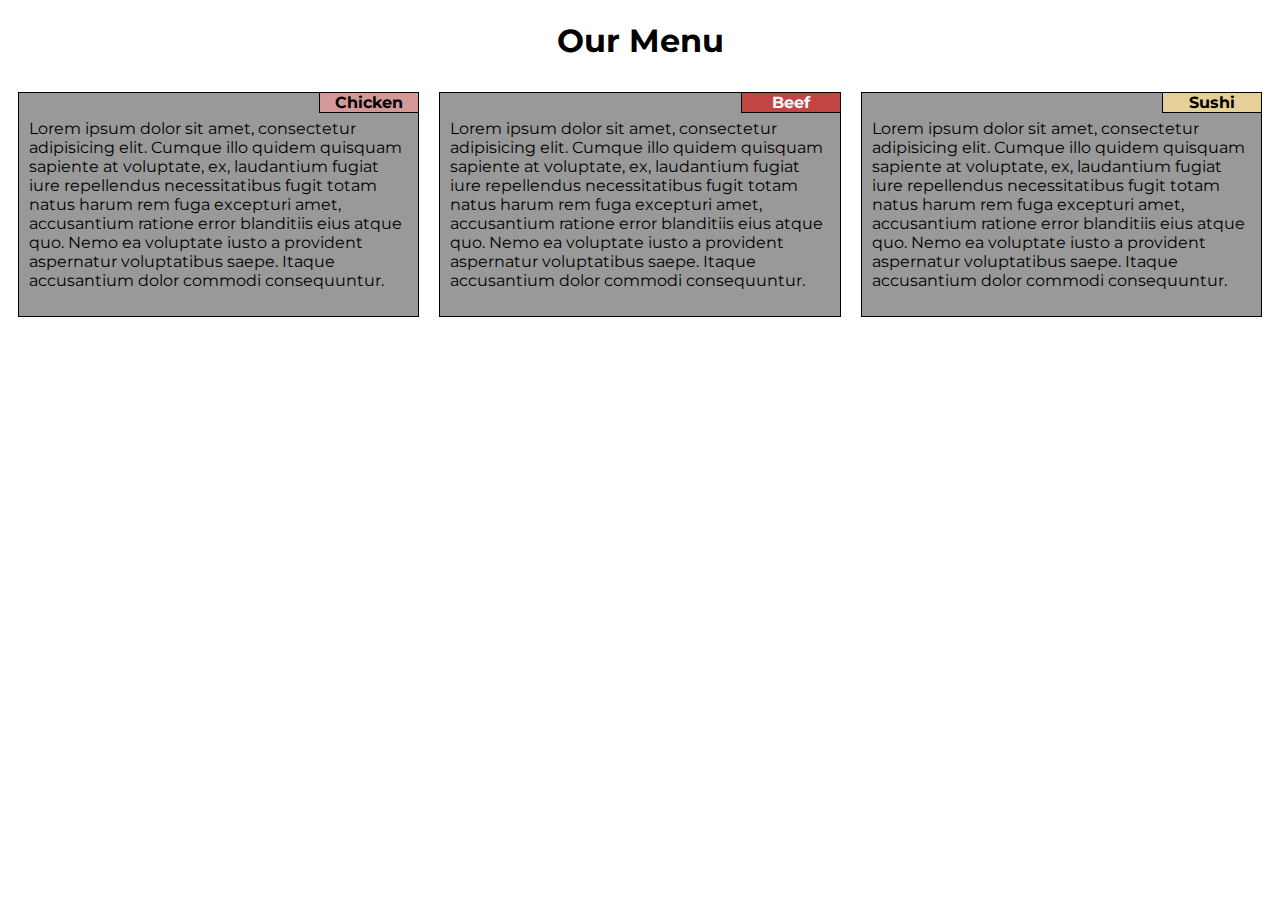
<file: module2-solution/index.html>
<!DOCTYPE html>
<html lang="en">
<head>
    <meta charset="UTF-8">
    <meta http-equiv="X-UA-Compatible" content="IE=edge">
    <meta name="viewport" content="width=device-width, initial-scale=1.0">
    <link rel="stylesheet" href="css/styles.css">
    <title>Nik's Project</title>
</head>
<body>
    <h1>Our Menu</h1>
    <div class="col-lg-4 col-md-6 col-sm-12">
        <div class="box">
            <div class="title title-1">Chicken</div>
            <p>            
                Lorem ipsum dolor sit amet, consectetur adipisicing elit. Cumque illo quidem quisquam sapiente at voluptate, ex, laudantium fugiat iure repellendus necessitatibus fugit totam natus harum rem fuga excepturi amet, accusantium ratione error blanditiis eius atque quo. Nemo ea voluptate iusto a provident aspernatur voluptatibus saepe. Itaque accusantium dolor commodi consequuntur.
            </p>
        </div>
    </div>
    <div class="col-lg-4 col-md-6 col-sm-12">
        <div class="box">
            <div class="title title-2">Beef</div>
            <p>            
                Lorem ipsum dolor sit amet, consectetur adipisicing elit. Cumque illo quidem quisquam sapiente at voluptate, ex, laudantium fugiat iure repellendus necessitatibus fugit totam natus harum rem fuga excepturi amet, accusantium ratione error blanditiis eius atque quo. Nemo ea voluptate iusto a provident aspernatur voluptatibus saepe. Itaque accusantium dolor commodi consequuntur.
            </p>
        </div>
    </div>
    <div class="col-lg-4 col-md-12 col-sm-12">
        <div class="box">
            <div class="title title-3">Sushi</div>
            <p>            
                Lorem ipsum dolor sit amet, consectetur adipisicing elit. Cumque illo quidem quisquam sapiente at voluptate, ex, laudantium fugiat iure repellendus necessitatibus fugit totam natus harum rem fuga excepturi amet, accusantium ratione error blanditiis eius atque quo. Nemo ea voluptate iusto a provident aspernatur voluptatibus saepe. Itaque accusantium dolor commodi consequuntur.
            </p>
        </div>
    </div>
</body>
</html>
</file>
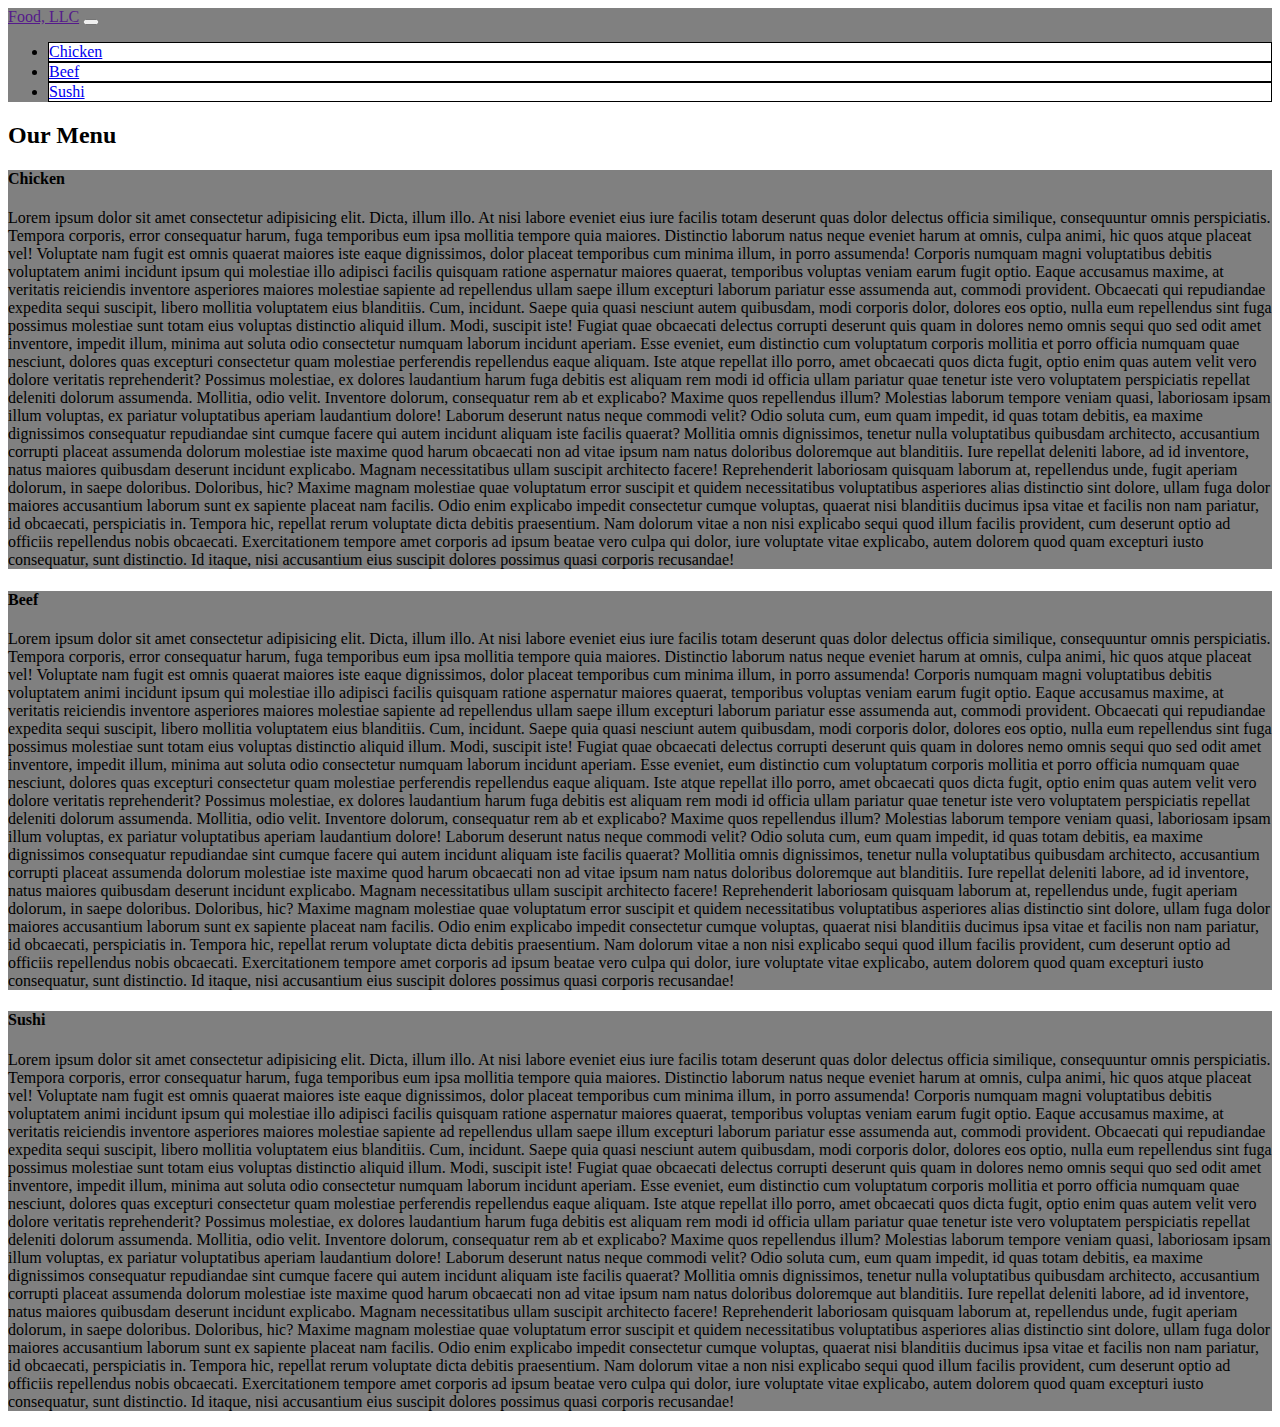
<file: module3-solution/index.html>
<!doctype html>
<html lang="en">
  <head>
    <meta charset="utf-8">
    <meta name="viewport" content="width=device-width, initial-scale=1">
    <title>Module3 Assignment</title>
    <link href="https://cdn.jsdelivr.net/npm/bootstrap@5.2.0-beta1/dist/css/bootstrap.min.css" rel="stylesheet" integrity="sha384-0evHe/X+R7YkIZDRvuzKMRqM+OrBnVFBL6DOitfPri4tjfHxaWutUpFmBp4vmVor" crossorigin="anonymous">
    <link rel="stylesheet" href="css/styles.css">
  </head>
  <body>

    <nav class="navbar navbar-expand-md -flex">
        <div class="container-fluid">
            <a href="" class="navbar-brand">Food, LLC</a>
            <button class="navbar-toggler" type="button" data-bs-toggle="collapse" data-bs-target="#menu">
                <span class="navbar-toggler-icon"></span>
            </button>
        </div>
        <div class="collapse navbar-collapse" id="menu">
          <ul class="navbar-nav d-md-none">
            <li class="nav-item">
              <a class="nav-link text-center" href="#">Chicken</a>
            </li>
            <li class="nav-item text-center">
              <a class="nav-link" href="#">Beef</a>
            </li>
            <li class="nav-item text-center">
              <a class="nav-link" href="#">Sushi</a>
            </li>  
          </ul>
        </div>    
    </nav>

    <section class="container">
      <h2 class="text-center">Our Menu</h2>
      <div class="row">
        <div class="col-lg-4 col-md-6 col-sm-12">
          <div class="content m-3 p-3">
            <h4 class="text-center">Chicken</h4>
            <p>Lorem ipsum dolor sit amet consectetur adipisicing elit. Dicta, illum illo. At nisi labore eveniet eius iure facilis totam deserunt quas dolor delectus officia similique, consequuntur omnis perspiciatis. Tempora corporis, error consequatur harum, fuga temporibus eum ipsa mollitia tempore quia maiores. Distinctio laborum natus neque eveniet harum at omnis, culpa animi, hic quos atque placeat vel! Voluptate nam fugit est omnis quaerat maiores iste eaque dignissimos, dolor placeat temporibus cum minima illum, in porro assumenda! Corporis numquam magni voluptatibus debitis voluptatem animi incidunt ipsum qui molestiae illo adipisci facilis quisquam ratione aspernatur maiores quaerat, temporibus voluptas veniam earum fugit optio. Eaque accusamus maxime, at veritatis reiciendis inventore asperiores maiores molestiae sapiente ad repellendus ullam saepe illum excepturi laborum pariatur esse assumenda aut, commodi provident. Obcaecati qui repudiandae expedita sequi suscipit, libero mollitia voluptatem eius blanditiis. Cum, incidunt. Saepe quia quasi nesciunt autem quibusdam, modi corporis dolor, dolores eos optio, nulla eum repellendus sint fuga possimus molestiae sunt totam eius voluptas distinctio aliquid illum. Modi, suscipit iste! Fugiat quae obcaecati delectus corrupti deserunt quis quam in dolores nemo omnis sequi quo sed odit amet inventore, impedit illum, minima aut soluta odio consectetur numquam laborum incidunt aperiam. Esse eveniet, eum distinctio cum voluptatum corporis mollitia et porro officia numquam quae nesciunt, dolores quas excepturi consectetur quam molestiae perferendis repellendus eaque aliquam. Iste atque repellat illo porro, amet obcaecati quos dicta fugit, optio enim quas autem velit vero dolore veritatis reprehenderit? Possimus molestiae, ex dolores laudantium harum fuga debitis est aliquam rem modi id officia ullam pariatur quae tenetur iste vero voluptatem perspiciatis repellat deleniti dolorum assumenda. Mollitia, odio velit. Inventore dolorum, consequatur rem ab et explicabo? Maxime quos repellendus illum? Molestias laborum tempore veniam quasi, laboriosam ipsam illum voluptas, ex pariatur voluptatibus aperiam laudantium dolore! Laborum deserunt natus neque commodi velit? Odio soluta cum, eum quam impedit, id quas totam debitis, ea maxime dignissimos consequatur repudiandae sint cumque facere qui autem incidunt aliquam iste facilis quaerat? Mollitia omnis dignissimos, tenetur nulla voluptatibus quibusdam architecto, accusantium corrupti placeat assumenda dolorum molestiae iste maxime quod harum obcaecati non ad vitae ipsum nam natus doloribus doloremque aut blanditiis. Iure repellat deleniti labore, ad id inventore, natus maiores quibusdam deserunt incidunt explicabo. Magnam necessitatibus ullam suscipit architecto facere! Reprehenderit laboriosam quisquam laborum at, repellendus unde, fugit aperiam dolorum, in saepe doloribus. Doloribus, hic? Maxime magnam molestiae quae voluptatum error suscipit et quidem necessitatibus voluptatibus asperiores alias distinctio sint dolore, ullam fuga dolor maiores accusantium laborum sunt ex sapiente placeat nam facilis. Odio enim explicabo impedit consectetur cumque voluptas, quaerat nisi blanditiis ducimus ipsa vitae et facilis non nam pariatur, id obcaecati, perspiciatis in. Tempora hic, repellat rerum voluptate dicta debitis praesentium. Nam dolorum vitae a non nisi explicabo sequi quod illum facilis provident, cum deserunt optio ad officiis repellendus nobis obcaecati. Exercitationem tempore amet corporis ad ipsum beatae vero culpa qui dolor, iure voluptate vitae explicabo, autem dolorem quod quam excepturi iusto consequatur, sunt distinctio. Id itaque, nisi accusantium eius suscipit dolores possimus quasi corporis recusandae!</p>
          </div>
        </div>
        <div class="col-lg-4 col-md-6 col-sm-12">
          <div class="content m-3 p-3">
            <h4 class="text-center">Beef</h4>
            <p>Lorem ipsum dolor sit amet consectetur adipisicing elit. Dicta, illum illo. At nisi labore eveniet eius iure facilis totam deserunt quas dolor delectus officia similique, consequuntur omnis perspiciatis. Tempora corporis, error consequatur harum, fuga temporibus eum ipsa mollitia tempore quia maiores. Distinctio laborum natus neque eveniet harum at omnis, culpa animi, hic quos atque placeat vel! Voluptate nam fugit est omnis quaerat maiores iste eaque dignissimos, dolor placeat temporibus cum minima illum, in porro assumenda! Corporis numquam magni voluptatibus debitis voluptatem animi incidunt ipsum qui molestiae illo adipisci facilis quisquam ratione aspernatur maiores quaerat, temporibus voluptas veniam earum fugit optio. Eaque accusamus maxime, at veritatis reiciendis inventore asperiores maiores molestiae sapiente ad repellendus ullam saepe illum excepturi laborum pariatur esse assumenda aut, commodi provident. Obcaecati qui repudiandae expedita sequi suscipit, libero mollitia voluptatem eius blanditiis. Cum, incidunt. Saepe quia quasi nesciunt autem quibusdam, modi corporis dolor, dolores eos optio, nulla eum repellendus sint fuga possimus molestiae sunt totam eius voluptas distinctio aliquid illum. Modi, suscipit iste! Fugiat quae obcaecati delectus corrupti deserunt quis quam in dolores nemo omnis sequi quo sed odit amet inventore, impedit illum, minima aut soluta odio consectetur numquam laborum incidunt aperiam. Esse eveniet, eum distinctio cum voluptatum corporis mollitia et porro officia numquam quae nesciunt, dolores quas excepturi consectetur quam molestiae perferendis repellendus eaque aliquam. Iste atque repellat illo porro, amet obcaecati quos dicta fugit, optio enim quas autem velit vero dolore veritatis reprehenderit? Possimus molestiae, ex dolores laudantium harum fuga debitis est aliquam rem modi id officia ullam pariatur quae tenetur iste vero voluptatem perspiciatis repellat deleniti dolorum assumenda. Mollitia, odio velit. Inventore dolorum, consequatur rem ab et explicabo? Maxime quos repellendus illum? Molestias laborum tempore veniam quasi, laboriosam ipsam illum voluptas, ex pariatur voluptatibus aperiam laudantium dolore! Laborum deserunt natus neque commodi velit? Odio soluta cum, eum quam impedit, id quas totam debitis, ea maxime dignissimos consequatur repudiandae sint cumque facere qui autem incidunt aliquam iste facilis quaerat? Mollitia omnis dignissimos, tenetur nulla voluptatibus quibusdam architecto, accusantium corrupti placeat assumenda dolorum molestiae iste maxime quod harum obcaecati non ad vitae ipsum nam natus doloribus doloremque aut blanditiis. Iure repellat deleniti labore, ad id inventore, natus maiores quibusdam deserunt incidunt explicabo. Magnam necessitatibus ullam suscipit architecto facere! Reprehenderit laboriosam quisquam laborum at, repellendus unde, fugit aperiam dolorum, in saepe doloribus. Doloribus, hic? Maxime magnam molestiae quae voluptatum error suscipit et quidem necessitatibus voluptatibus asperiores alias distinctio sint dolore, ullam fuga dolor maiores accusantium laborum sunt ex sapiente placeat nam facilis. Odio enim explicabo impedit consectetur cumque voluptas, quaerat nisi blanditiis ducimus ipsa vitae et facilis non nam pariatur, id obcaecati, perspiciatis in. Tempora hic, repellat rerum voluptate dicta debitis praesentium. Nam dolorum vitae a non nisi explicabo sequi quod illum facilis provident, cum deserunt optio ad officiis repellendus nobis obcaecati. Exercitationem tempore amet corporis ad ipsum beatae vero culpa qui dolor, iure voluptate vitae explicabo, autem dolorem quod quam excepturi iusto consequatur, sunt distinctio. Id itaque, nisi accusantium eius suscipit dolores possimus quasi corporis recusandae!</p>
          </div>
        </div>
        <div class="col-lg-4 col-md-12 col-sm-12">
          <div class="content m-3 p-3">
            <h4 class="text-center">Sushi</h4>
            <p>Lorem ipsum dolor sit amet consectetur adipisicing elit. Dicta, illum illo. At nisi labore eveniet eius iure facilis totam deserunt quas dolor delectus officia similique, consequuntur omnis perspiciatis. Tempora corporis, error consequatur harum, fuga temporibus eum ipsa mollitia tempore quia maiores. Distinctio laborum natus neque eveniet harum at omnis, culpa animi, hic quos atque placeat vel! Voluptate nam fugit est omnis quaerat maiores iste eaque dignissimos, dolor placeat temporibus cum minima illum, in porro assumenda! Corporis numquam magni voluptatibus debitis voluptatem animi incidunt ipsum qui molestiae illo adipisci facilis quisquam ratione aspernatur maiores quaerat, temporibus voluptas veniam earum fugit optio. Eaque accusamus maxime, at veritatis reiciendis inventore asperiores maiores molestiae sapiente ad repellendus ullam saepe illum excepturi laborum pariatur esse assumenda aut, commodi provident. Obcaecati qui repudiandae expedita sequi suscipit, libero mollitia voluptatem eius blanditiis. Cum, incidunt. Saepe quia quasi nesciunt autem quibusdam, modi corporis dolor, dolores eos optio, nulla eum repellendus sint fuga possimus molestiae sunt totam eius voluptas distinctio aliquid illum. Modi, suscipit iste! Fugiat quae obcaecati delectus corrupti deserunt quis quam in dolores nemo omnis sequi quo sed odit amet inventore, impedit illum, minima aut soluta odio consectetur numquam laborum incidunt aperiam. Esse eveniet, eum distinctio cum voluptatum corporis mollitia et porro officia numquam quae nesciunt, dolores quas excepturi consectetur quam molestiae perferendis repellendus eaque aliquam. Iste atque repellat illo porro, amet obcaecati quos dicta fugit, optio enim quas autem velit vero dolore veritatis reprehenderit? Possimus molestiae, ex dolores laudantium harum fuga debitis est aliquam rem modi id officia ullam pariatur quae tenetur iste vero voluptatem perspiciatis repellat deleniti dolorum assumenda. Mollitia, odio velit. Inventore dolorum, consequatur rem ab et explicabo? Maxime quos repellendus illum? Molestias laborum tempore veniam quasi, laboriosam ipsam illum voluptas, ex pariatur voluptatibus aperiam laudantium dolore! Laborum deserunt natus neque commodi velit? Odio soluta cum, eum quam impedit, id quas totam debitis, ea maxime dignissimos consequatur repudiandae sint cumque facere qui autem incidunt aliquam iste facilis quaerat? Mollitia omnis dignissimos, tenetur nulla voluptatibus quibusdam architecto, accusantium corrupti placeat assumenda dolorum molestiae iste maxime quod harum obcaecati non ad vitae ipsum nam natus doloribus doloremque aut blanditiis. Iure repellat deleniti labore, ad id inventore, natus maiores quibusdam deserunt incidunt explicabo. Magnam necessitatibus ullam suscipit architecto facere! Reprehenderit laboriosam quisquam laborum at, repellendus unde, fugit aperiam dolorum, in saepe doloribus. Doloribus, hic? Maxime magnam molestiae quae voluptatum error suscipit et quidem necessitatibus voluptatibus asperiores alias distinctio sint dolore, ullam fuga dolor maiores accusantium laborum sunt ex sapiente placeat nam facilis. Odio enim explicabo impedit consectetur cumque voluptas, quaerat nisi blanditiis ducimus ipsa vitae et facilis non nam pariatur, id obcaecati, perspiciatis in. Tempora hic, repellat rerum voluptate dicta debitis praesentium. Nam dolorum vitae a non nisi explicabo sequi quod illum facilis provident, cum deserunt optio ad officiis repellendus nobis obcaecati. Exercitationem tempore amet corporis ad ipsum beatae vero culpa qui dolor, iure voluptate vitae explicabo, autem dolorem quod quam excepturi iusto consequatur, sunt distinctio. Id itaque, nisi accusantium eius suscipit dolores possimus quasi corporis recusandae!</p>
          </div>
        </div>
      </div>
    </section>


    <script src="https://cdn.jsdelivr.net/npm/bootstrap@5.2.0-beta1/dist/js/bootstrap.bundle.min.js" integrity="sha384-pprn3073KE6tl6bjs2QrFaJGz5/SUsLqktiwsUTF55Jfv3qYSDhgCecCxMW52nD2" crossorigin="anonymous"></script>
  </body>
</html>
</file>
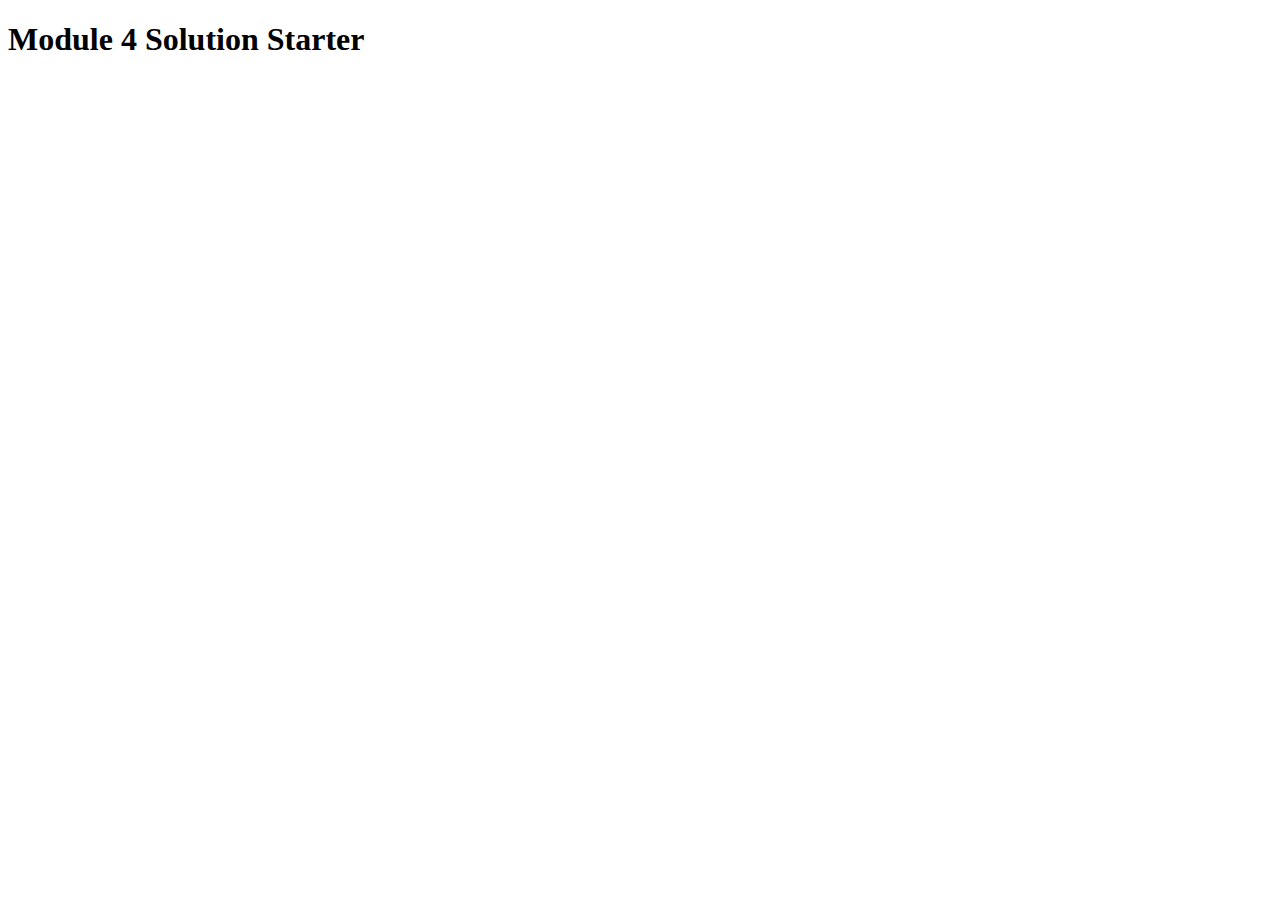
<file: module4-solution/index.html>
<!DOCTYPE html>
<html>
<head>
  <meta charset="utf-8">
  <title>Module 4 Solution Starter</title>
  <script>
    var names = []; // DO NOT REMOVE
  </script>
  <script src="SpeakHello.js"></script>
  <script src="SpeakGoodBye.js"></script>
  <script src="script.js"></script>
</head>
<body>
  <h1>Module 4 Solution Starter</h1>
</body>
</html>
</file>
<file: module2-solution/css/styles.css>
@import url('https://fonts.googleapis.com/css2?family=Montserrat:ital,wght@0,100;0,200;0,300;0,400;0,500;0,600;0,700;0,800;0,900;1,100;1,200;1,300;1,400;1,500;1,600;1,700;1,800;1,900&display=swap');

* {
    box-sizing: border-box;
    font-family: 'Montserrat', sans-serif;
  }

h1{
    text-align: center;
}

.box{
    position: relative;
    margin: 10px;
    border: 1px solid black;
    background: #999999;
}

.title{
    position: absolute;
    border: 1px solid black;
    right: -1px;
    top: -1px;
    width: 100px;
    text-align: center;
    font-weight: bold;
  }

.title-1{
    background-color: #d59898;
}
.title-2{
    background-color: #c14543;
    color: aliceblue;
}
.title-3{
    background-color: #e5d198;
}

p{
    padding: 10px;
}
  
  /* Simple Responsive Framework. */
  .row {
    width: 100%;
  }
  
  /********** Large devices only **********/
  @media (min-width: 992px) {
    .col-lg-1, .col-lg-2, .col-lg-3, .col-lg-4, .col-lg-5, .col-lg-6, .col-lg-7, .col-lg-8, .col-lg-9, .col-lg-10, .col-lg-11, .col-lg-12 {
      float: left;
    }
    .col-lg-1 {
      width: 8.33%;
    }
    .col-lg-2 {
      width: 16.66%;
    }
    .col-lg-3 {
      width: 25%;
    }
    .col-lg-4 {
      width: 33.33%;
    }
    .col-lg-5 {
      width: 41.66%;
    }
    .col-lg-6 {
      width: 50%;
    }
    .col-lg-7 {
      width: 58.33%;
    }
    .col-lg-8 {
      width: 66.66%;
    }
    .col-lg-9 {
      width: 74.99%;
    }
    .col-lg-10 {
      width: 83.33%;
    }
    .col-lg-11 {
      width: 91.66%;
    }
    .col-lg-12 {
      width: 100%;
    }
  }
  
  /********** Medium devices only **********/
  @media (min-width: 768px) and (max-width: 991px) {
    .col-md-1, .col-md-2, .col-md-3, .col-md-4, .col-md-5, .col-md-6, .col-md-7, .col-md-8, .col-md-9, .col-md-10, .col-md-11, .col-md-12 {
      float: left;
    }
    .col-md-1 {
      width: 8.33%;
    }
    .col-md-2 {
      width: 16.66%;
    }
    .col-md-3 {
      width: 25%;
    }
    .col-md-4 {
      width: 33.33%;
    }
    .col-md-5 {
      width: 41.66%;
    }
    .col-md-6 {
      width: 50%;
    }
    .col-md-7 {
      width: 58.33%;
    }
    .col-md-8 {
      width: 66.66%;
    }
    .col-md-9 {
      width: 74.99%;
    }
    .col-md-10 {
      width: 83.33%;
    }
    .col-md-11 {
      width: 91.66%;
    }
    .col-md-12 {
      width: 100%;
    }
  }


  /********** Small devices only **********/
  @media (max-width: 767px) {
    .col-sm-1, .col-sm-2, .col-sm-3, .col-sm-4, .col-sm-5, .col-sm-6, .col-sm-7, .col-sm-8, .col-sm-9, .col-sm-10, .col-sm-11, .col-sm-12 {
      float: left;
    }
    .col-sm-1 {
      width: 8.33%;
    }
    .col-sm-2 {
      width: 16.66%;
    }
    .col-sm-3 {
      width: 25%;
    }
    .col-sm-4 {
      width: 33.33%;
    }
    .col-sm-5 {
      width: 41.66%;
    }
    .col-sm-6 {
      width: 50%;
    }
    .col-sm-7 {
      width: 58.33%;
    }
    .col-sm-8 {
      width: 66.66%;
    }
    .col-sm-9 {
      width: 74.99%;
    }
    .col-sm-10 {
      width: 83.33%;
    }
    .col-sm-11 {
      width: 91.66%;
    }
    .col-sm-12 {
      width: 100%;
    }
  }
</file>
<file: module3-solution/css/styles.css>
nav.navbar{
    background-color: grey;
}
nav button:hover, nav button:focus{
    transform: scale(0.8,0.8);
    color: white;

}
nav.navbar .nav-item{
    border: 1px solid black;
    background-color: white;
}
.content{
    background-color: grey;
}
</file>
